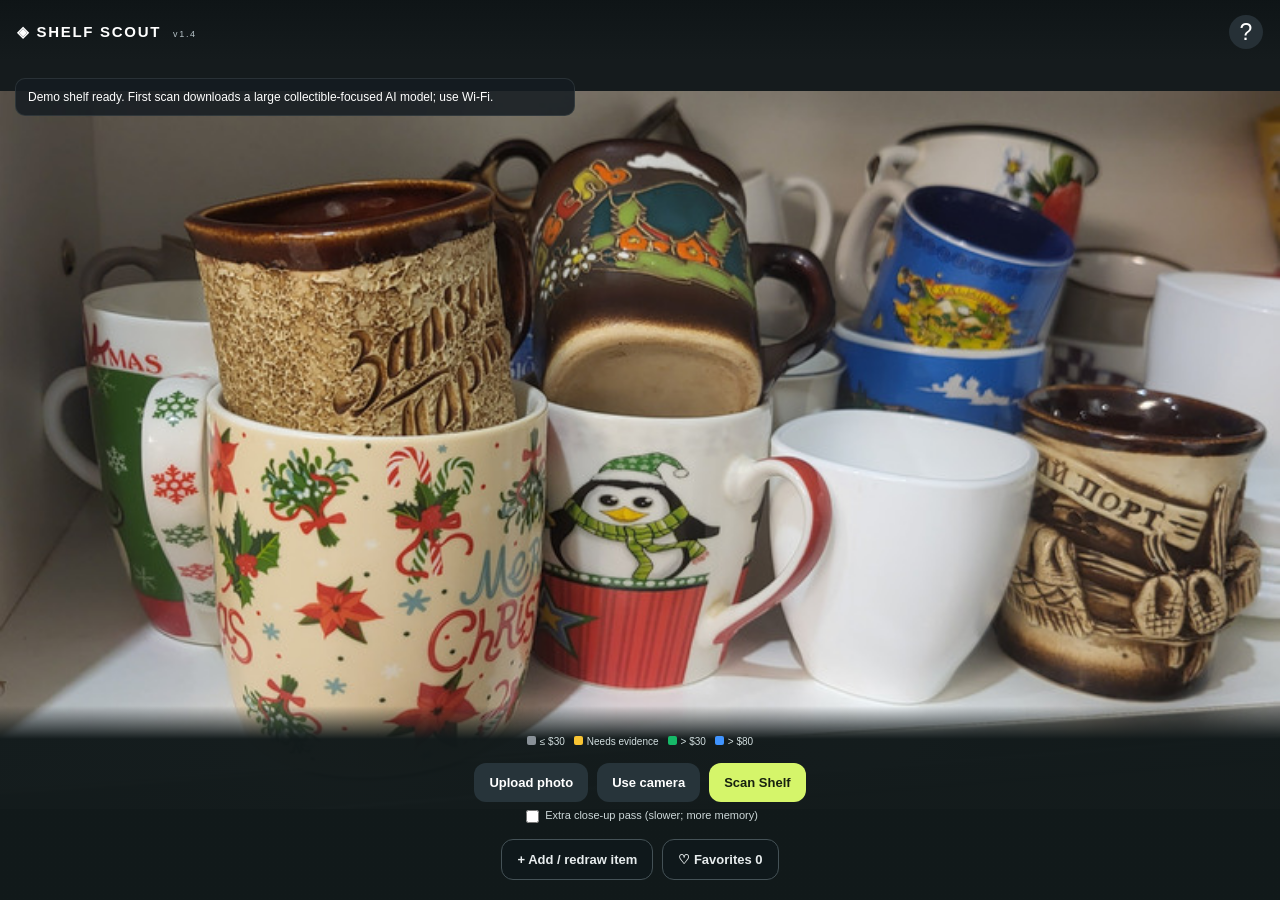
<file: index.html>
<!doctype html><html lang="en"><head><meta charset="UTF-8"><meta name="viewport" content="width=device-width,initial-scale=1,viewport-fit=cover"><meta name="theme-color" content="#101519"><title>Shelf Scout • v1.4</title><link rel="stylesheet" href="styles.css?v=140"></head><body><main id="app"><section class="viewer" id="viewer"><video id="camera" playsinline autoplay muted hidden></video><img id="shelfImage" alt="Shelf being scanned" src="demo-shelf.png"><div id="boxes" aria-label="Detected items"></div><div class="topbar"><div class="brand">◈ SHELF SCOUT <span>v1.4</span></div><button id="help" class="icon-btn" title="About">?</button></div><div class="status" id="status">Demo shelf ready. First scan downloads a large collectible-focused AI model; use Wi-Fi.</div><div class="bottom"><div class="legend"><span><i class="dot gray"></i>≤ $30</span><span><i class="dot yellow"></i>Needs evidence</span><span><i class="dot green"></i>&gt; $30</span><span><i class="dot blue"></i>&gt; $80</span></div><div class="controls"><label class="secondary button" for="upload">Upload photo<input id="upload" type="file" accept="image/*" hidden></label><button id="cameraBtn" class="secondary">Use camera</button><button id="scanBtn" class="primary">Scan Shelf</button></div><div class="scan-setting"><label><input type="checkbox" id="detailScan"> Extra close-up pass (slower; more memory)</label></div><div class="controls"><button id="addBtn" class="ghost">+ Add / redraw item</button><button id="favoritesBtn" class="ghost">♡ Favorites <span id="favoriteCount">0</span></button></div></div></section><aside id="detail" class="detail" hidden><div class="detail-top"><strong>Item research</strong><button id="closeDetail" class="icon-btn" aria-label="Close">×</button></div><div id="detailContent"></div></aside><dialog id="about"><h2>Prototype limitations</h2><p>Detection and local validation use OWL-ViT in your browser. This second pass looks at only the cropped candidate pixels. It may reject valid items or fail to reject decorations and background. Candidate outlines appear immediately as dashed yellow boxes. Local validation progressively changes confirmed objects to solid yellow boxes and hides rejected candidates. Up to 12 candidates are validated per scan. After validation, up to six items are automatically categorized locally in priority order. When category identification is ambiguous, the research card shows up to three plausible visual matches and their relative scores, not confidence probabilities. Category matches do not establish makers, patterns, ages, authenticity, or prices. Visual matching supports user-mediated Google Lens sharing, an optional embedded Google text search, and imported structured marketplace results that are deduplicated by listing URL. Imported asking prices and sold-price claims do not automatically validate identity, authenticity, or resale value. Embedded results use text queries, not reverse-image matching, and may have site-limited coverage. Shelf Scout does not receive Google Lens results automatically.</p><p><strong>No resale-pricing source is connected yet.</strong> Yellow means no verified sold-price evidence. No green or blue valuations are invented.</p><p>Use the photo upload or camera, scan, tap an outline, and save items as favorites. “Add / redraw item” lets you draw a box over something the model missed.</p><button id="closeAbout" class="primary">Got it</button></dialog><section id="googleSearchPanel" class="google-panel" hidden role="dialog" aria-modal="true" aria-label="Google search for collectible"><div class="google-panel-head"><strong>Google collectible search</strong><button type="button" id="closeGoogleSearch" class="icon-btn" aria-label="Close Google search">×</button></div><p class="google-search-explain">Google-powered <strong>text-based</strong> image and web results from the sites configured in your search engine. These are not Google Lens reverse-image matches or verified completed sales.</p><label for="googleQuery">Search terms (editable)</label><textarea id="googleQuery" rows="2" spellcheck="false"></textarea><div class="google-search-actions"><button id="runGoogleSearch" class="primary" type="button">Search configured sites</button><button id="externalGoogleImages" class="secondary" type="button">Full Google Images ↗</button></div><details id="googleSetup"><summary>One-time free Google search setup</summary><p>Make a free Programmable Search Engine at <a href="https://programmablesearchengine.google.com/" target="_blank" rel="noopener">Google Programmable Search</a>. Include relevant collectible websites and enable image search in its settings. Copy its <strong>Search engine ID (cx)</strong> below. This ID is public configuration, not a secret API key.</p><label for="googleCx">Search engine ID (cx)</label><input id="googleCx" type="text" placeholder="Paste your search engine ID" autocomplete="off" spellcheck="false"><button id="saveGoogleCx" type="button" class="secondary">Save search engine ID</button></details><p id="googleMessage" role="status" aria-live="polite">Configure a free search engine to enable embedded results.</p><div id="googleResults"></div><p class="google-search-explain">Results come directly from Google's Search Element. Shelf Scout does not extract, scrape, or interpret them automatically.</p></section><section id="matchPanel" class="match-panel" hidden role="dialog" aria-modal="true" aria-labelledby="matchPanelTitle">
 <header class="match-panel-head"><div><p class="eyebrow">SHELF SCOUT · RESEARCH</p><h2 id="matchPanelTitle">Visual matches</h2><p id="matchPanelItem" class="match-subtitle"></p></div><button type="button" id="closeMatchPanel" class="icon-btn" aria-label="Close visual matches">×</button></header>
 <div class="match-panel-scroll">
 <div class="match-intro"><p>Import results gathered in Google Lens or ChatGPT Work. Matching URLs are combined automatically. <strong>Asking prices are not sold prices</strong>, and visual similarity doesn't establish authenticity.</p></div>
 <div id="matchImportStatus" class="match-import-status" role="status" aria-live="polite"></div>
 <div class="match-panel-actions"><button type="button" id="copyMatchPrompt" class="secondary">Copy research prompt</button><button type="button" id="loadMatchDemo" class="secondary">Load brown-mug test data</button></div>
 <label class="match-paste-label" for="matchPaste">Paste results (JSON or a Markdown table)</label>
 <textarea id="matchPaste" rows="7" spellcheck="false" placeholder='Paste a ChatGPT Work results table, or JSON: [{"title":"...","url":"https://...","price":"$24","price_status":"asking"}]'></textarea>
 <div class="match-panel-actions"><button type="button" id="importMatches" class="primary">Import & deduplicate</button><button type="button" id="clearMatchPaste" class="ghost">Clear pasted text</button></div>
 <div id="matchStats" class="match-stats"></div><div id="matchCards" class="match-card-list"></div>
 <p class="match-footnote">Imported findings are saved only for this scan unless you save the item to Favorites. No external AI/API calls are made by this panel. Imported sold claims are not independently verified, and cannot automatically turn boxes green or blue.</p>
 </div>
 </section></main><script src="app.js?v=140"></script><script src="matches.js?v=140"></script></body></html>
</file>
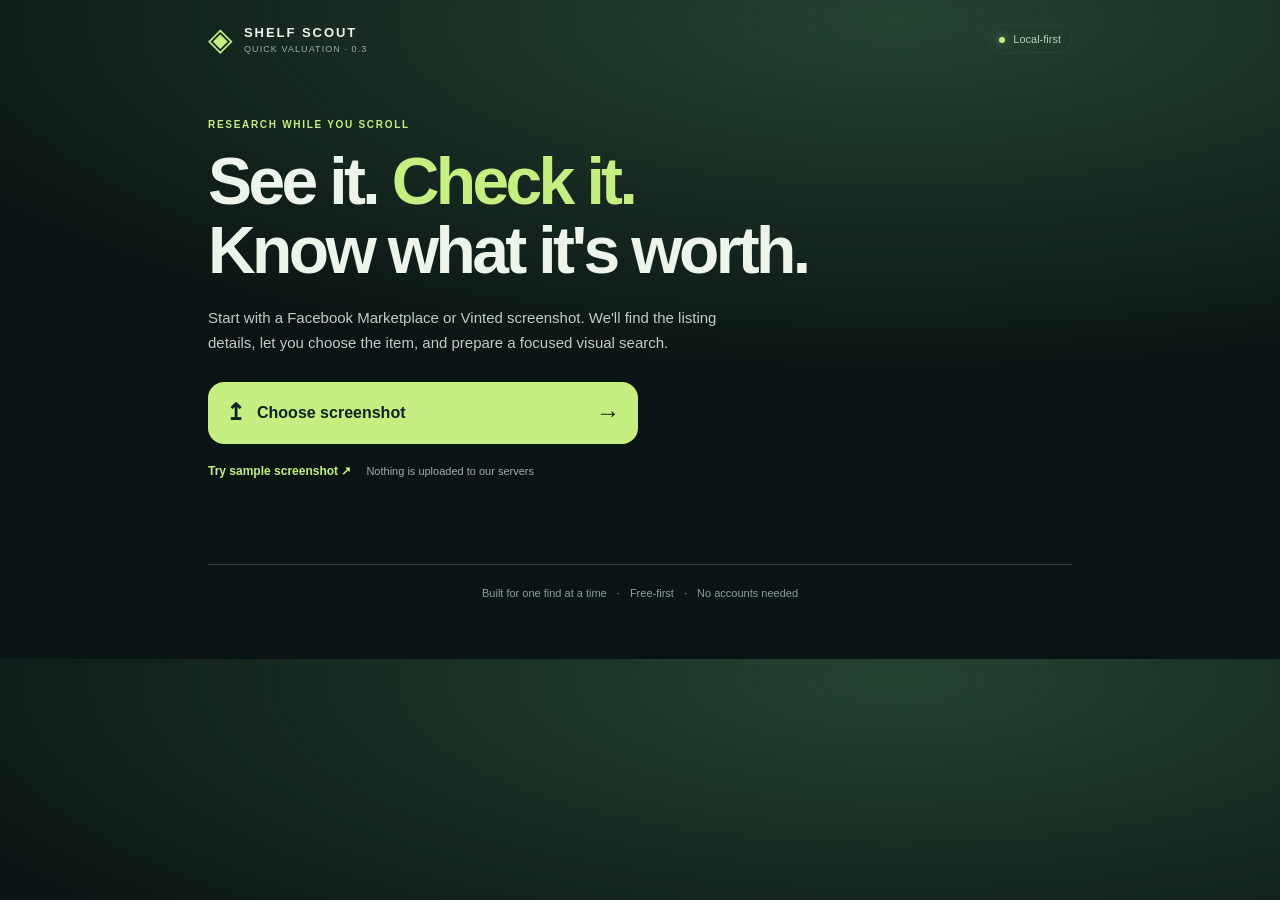
<file: quick-valuation.html>
<!doctype html>
<html lang="en">
<head>
<meta charset="utf-8">
<meta name="viewport" content="width=device-width, initial-scale=1, viewport-fit=cover">
<meta name="theme-color" content="#101918">
<meta name="description" content="Quick Valuation: private screenshot preparation and research handoff for resale listings.">
<title>Quick Valuation • Shelf Scout</title>
<link rel="stylesheet" href="./quick-valuation.css?v=0300">
<script src="./image-cards.js?v=0300" defer></script>
<script src="./quick-valuation.js?v=0300" defer></script>
</head>
<body>
  <div class="app-shell">
    <header class="topbar">
      <a class="brand" href="./" aria-label="Shelf Scout home"><span class="brand-icon">◈</span><span><strong>SHELF SCOUT</strong><small>QUICK VALUATION · 0.3</small></span></a>
      <span class="mode-pill"><span class="light-dot"></span> Local-first</span>
    </header>
    <main>
      <section class="hero" id="hero">
        <div class="eyebrow">RESEARCH WHILE YOU SCROLL</div>
        <h1>See it. <em>Check it.</em><br>Know what it's worth.</h1>
        <p>Start with a Facebook Marketplace or Vinted screenshot. We'll find the listing details, let you choose the item, and prepare a focused visual search.</p>
        <label class="upload-cta" for="photoFile"><span class="icon">↥</span> Choose screenshot <span class="arrow">→</span></label>
        <input id="photoFile" type="file" accept="image/*" aria-label="Choose a marketplace screenshot">
        <div class="hero-actions"><button id="demoBtn" class="text-btn" type="button">Try sample screenshot ↗</button><span>Nothing is uploaded to our servers</span></div>
      </section>

      <section id="workbench" class="workbench hidden" aria-label="Screenshot analysis">
        <div class="section-heading"><div><span class="eyebrow">STEP 01 / PHOTO</span><h2>Pick the item</h2></div><button class="quiet-btn" id="changePhoto" type="button">Change image</button></div>
        <div class="status" role="status" aria-live="polite" id="ocrStatus"><span class="spinner" id="ocrSpinner"></span><span id="statusText">Preparing screenshot…</span></div>
        <div class="screenshot-frame" id="frame">
          <img id="screenshot" alt="Uploaded marketplace screenshot">
          <div class="regions" id="regions"></div>
          <div class="selection hidden" id="selection"><span class="grab nw" data-grab="nw"></span><span class="grab ne" data-grab="ne"></span><span class="grab sw" data-grab="sw"></span><span class="grab se" data-grab="se"></span><span class="select-index" id="selectionIndex">1</span></div>
        </div>
        <div class="helper">We detect the image cards from the screenshot itself; text scanning only adds titles and asking prices. Tap a photo, or drag the bright frame and its corners to adjust.</div>
        <div class="crop-tools" aria-label="Crop adjustments"><button id="cropReset" type="button">↺ Reset crop</button><button id="cropNarrow" type="button">− Width</button><button id="cropWide" type="button">+ Width</button><button id="cropShort" type="button">− Height</button><button id="cropTall" type="button">+ Height</button></div>
        <div class="candidate-head"><span class="eyebrow">DETECTED LISTINGS</span><span id="modeLabel">Inspecting</span></div>
        <div class="candidate-list" id="candidateList"></div>
        <div class="toolbar"><button id="reviewSelected" class="review-btn" type="button">Review selected item ↓</button><button id="addRegion" class="ghost-btn" type="button">+ Select another area</button><button id="retryOcr" class="ghost-btn" type="button">Retry text scan</button></div>
      </section>

      <section id="result" class="result hidden" aria-label="Quick Valuation research">
        <div class="section-heading"><div><span class="eyebrow">STEP 02 / REVIEW</span><h2>Listing details</h2></div><span class="muted-label">Editable</span></div>
        <div class="item-preview"><img id="itemCrop" alt="Selected item crop"><div class="item-preview-body"><strong id="itemSummary">Selected item</strong><span id="cropSize"></span><span class="small-pill">Image stays on-device</span></div></div>
        <div class="fields"><label>Listing title <input id="titleInput" placeholder="e.g., Vintage ceramic cat figurine" autocomplete="off"></label><label>Seller's asking price <div class="input-prefix"><span>$</span><input id="priceInput" type="text" inputmode="decimal" placeholder="0.00" autocomplete="off"></div></label><label class="full">Identifying details (optional) <input id="notesInput" placeholder="Maker, lettering, pattern, marks…" autocomplete="off"></label></div>
        <div class="disclaimer"><span class="disclaimer-mark">!</span><span id="valuationStatus">No verified sold comparables yet. The seller's price is not an estimated resale value.</span></div>
        <div class="section-heading research-title"><div><span class="eyebrow">STEP 03 / RESEARCH</span><h2>Find visual matches</h2></div></div>
        <p class="subtext">True reverse-image matching opens through your iPhone's Share Sheet. Text-based marketplace searches use your corrected title and details.</p>
        <button class="primary-btn" id="shareBtn" type="button"><span>◉</span> Share cropped photo to Google Lens <span>↗</span></button>
        <div class="search-buttons"><button id="downloadBtn" type="button">Save crop</button><a href="https://lens.google.com/" target="_blank" rel="noopener noreferrer">Open Lens</a><button id="copyQuery" type="button">Copy search</button></div>
        <div class="search-query"><span class="eyebrow">SEARCH PHRASE</span><div id="searchPhrase">Add a title or details to generate searches.</div></div>
        <div class="marketplace-links"><a id="ebaySold" target="_blank" rel="noopener noreferrer">eBay sold listings <span>↗</span></a><a id="ebayLive" target="_blank" rel="noopener noreferrer">eBay live listings <span>↗</span></a><a id="etsyLink" target="_blank" rel="noopener noreferrer">Etsy <span>↗</span></a><a id="mercariLink" target="_blank" rel="noopener noreferrer">Mercari <span>↗</span></a><a id="poshLink" target="_blank" rel="noopener noreferrer">Poshmark <span>↗</span></a><a id="googleLink" target="_blank" rel="noopener noreferrer">Google Images <span>↗</span></a></div>
        <div class="fineprint">Quick Valuation v0.3 is a screenshot-extraction and research-handoff prototype. It does not automatically authenticate items, collect Google Lens matches, or calculate verified resale values. Text recognition runs in your browser using an open-source model downloaded on first use. Sharing a crop sends it only to the app you select.</div>
      </section>
    </main>
    <footer>Built for one find at a time <span>·</span> Free-first <span>·</span> No accounts needed</footer>
  </div>
  <div id="toast" class="toast" role="status" aria-live="polite"></div>
</body>
</html>
</file>
<file: styles.css>
:root{font-family:Inter,-apple-system,BlinkMacSystemFont,"Segoe UI",sans-serif;color:#fff;background:#101519}*{box-sizing:border-box}body{margin:0}button,.button{font:inherit;cursor:pointer}button{border:0;color:inherit}.viewer{height:100dvh;min-height:480px;position:relative;background:#151b1d;overflow:hidden}#shelfImage,#camera{position:absolute;inset:0;width:100%;height:100%;object-fit:contain}#boxes{position:absolute;inset:0;pointer-events:none}.item-box{position:absolute;background:rgba(245,188,28,.07);border:3px solid #f8c433;box-shadow:0 0 0 1px #17171780,inset 0 0 12px #f8c43312;border-radius:8px;pointer-events:auto;text-align:left;cursor:pointer;min-width:10px;min-height:10px}.item-box:focus{outline:3px solid white}.item-box span{position:absolute;top:-30px;left:-3px;background:#f8c433;color:#1a1a1a;padding:4px 7px;border-radius:5px 5px 5px 0;font-weight:750;font-size:11px;white-space:nowrap;max-width:160px;overflow:hidden;text-overflow:ellipsis}.topbar{position:absolute;left:0;right:0;top:0;padding:calc(env(safe-area-inset-top) + 15px) 17px 12px;display:flex;align-items:center;justify-content:space-between;background:linear-gradient(#0d1315cc,transparent)}.brand{font-size:15px;font-weight:850;letter-spacing:1.7px}.brand span{font-weight:500;font-size:9px;color:#b7c3c8;margin-left:6px}.icon-btn{background:#263036;border-radius:50%;width:34px;height:34px;font-size:23px;display:grid;place-items:center}.status{position:absolute;top:78px;left:15px;right:15px;max-width:560px;background:#151c22d9;border:1px solid #5b69684d;padding:9px 12px;border-radius:10px;font-size:12px;line-height:1.5}.bottom{position:absolute;bottom:0;left:0;right:0;background:linear-gradient(transparent,#11191afa 17%);padding:30px 12px calc(env(safe-area-inset-bottom) + 13px)}.legend{display:flex;justify-content:center;gap:9px;flex-wrap:wrap;font-size:10px;color:#d2dedf;margin-bottom:16px}.legend span{white-space:nowrap}.dot{width:9px;height:9px;display:inline-block;border-radius:2px;margin-right:4px}.gray{background:#899198}.yellow{background:#f8c433}.green{background:#16b968}.blue{background:#4094ff}.controls{display:flex;gap:9px;justify-content:center;margin-top:8px}.controls button,.button{border-radius:12px;padding:12px 15px;font-weight:750;font-size:13px;text-align:center}.primary{background:#d5f56a;color:#17210f;border-radius:12px;padding:12px 17px;font-weight:800}.secondary{background:#27343a;color:white}.ghost{background:#10191bdc;color:#e7eced;border:1px solid #445156}.detail{position:fixed;z-index:20;bottom:0;left:0;right:0;max-height:86dvh;overflow:auto;color:#eaf1f2;background:#1c252a;border-radius:23px 23px 0 0;padding:22px 20px calc(20px + env(safe-area-inset-bottom));box-shadow:0 -8px 50px #0009}.detail-top{display:flex;justify-content:space-between;align-items:center}.detail h2{font-size:21px;margin:16px 0 8px}.detail p,.detail li{font-size:13px;line-height:1.55;color:#cad5d6}.detail input{background:#131a1d;color:white;border:1px solid #627071;padding:10px;border-radius:9px;width:100%}.detail label{font-size:12px;display:block;margin-top:15px;margin-bottom:5px}.detail .actions{display:flex;gap:10px;margin-top:20px;flex-wrap:wrap}.pill{display:inline-block;border-radius:30px;background:#6b571a;color:#fce09b;font-size:11px;padding:6px 9px}dialog{border:1px solid #526168;background:#202a30;color:white;border-radius:20px;max-width:440px;width:90%;padding:24px}dialog::backdrop{background:#000b}dialog p{line-height:1.6;font-size:14px;color:#d6e0e1}@media(min-width:800px){.detail{left:auto;right:15px;bottom:15px;width:385px;max-height:90vh;border-radius:20px}.bottom{padding-bottom:20px}.controls{max-width:550px;margin-left:auto;margin-right:auto}}.draw-mode{cursor:crosshair;touch-action:none}.drawing{border:2px dashed white;background:#ffffff21;position:absolute;pointer-events:none}

.scan-setting{text-align:center;font-size:11px;color:#cdd8d9;padding:5px 0}.scan-setting input{accent-color:#d5f56a;vertical-align:middle}.item-box{touch-action:manipulation}#boxes.draw-mode .item-box{pointer-events:none}

/* v0.3: keep all overlay outlines inside the visible photo, not the page */
.image-box-layer .item-box{pointer-events:auto}
#boxes.draw-mode .image-box-layer .item-box{pointer-events:none}

/* v0.5 individual-object research card */
.item-crop{display:block;max-height:185px;max-width:100%;width:auto;margin:12px auto;border:1px solid #53636a;border-radius:12px;object-fit:contain;background:#0f161a}
.identity-result{border:1px solid #53636a;background:#172126;padding:11px;border-radius:10px;font-size:13px;line-height:1.6;color:#e4ebed;margin-top:10px}
.identity-result p{margin:0 0 8px}.identity-result small{color:#adbdc2}

/* v0.6 compact numeric markers and selection */
#boxes{z-index:1}
.image-box-layer .item-box{border-width:2px;background:rgba(248,196,51,.045);transition:opacity .12s,border-color .12s,background .12s}
.image-box-layer .item-box.is-selected{border-width:4px;border-color:#ffe177;background:rgba(255,225,119,.13);z-index:5;box-shadow:0 0 0 2px #101519,0 0 14px #ffe177a6}
.image-box-layer .item-box.is-dimmed{opacity:.30}
.marker-layer{position:absolute;inset:0;pointer-events:none}
.item-marker{position:absolute;pointer-events:auto;min-width:25px;height:25px;padding:0 5px;display:grid;place-items:center;background:#f8c433;color:#141819;font-size:12px;font-weight:850;border-radius:7px;line-height:1;box-shadow:0 2px 8px #000b;z-index:3;touch-action:manipulation}
.item-marker.is-selected{background:#ffe177;outline:2px solid #fff;z-index:9;transform:scale(1.1)}
.item-marker.is-dimmed{opacity:.42}
.item-marker:focus-visible{outline:3px solid #fff}
#boxes.draw-mode .marker-layer{pointer-events:none}
#boxes.draw-mode .marker-layer .item-marker{pointer-events:none}
/* Keep info and controls visually above number markers in the letterbox. */
.topbar,.status,.bottom{z-index:3}

/* v1.0 progressive candidate validation: dashed until checked */
.image-box-layer .item-box.is-pending{border-style:dashed;border-width:2px;background:rgba(248,196,51,.025);box-shadow:none}
.item-marker.is-pending{background:#3a3421;color:#ffe094;border:2px dashed #f8c433}
.image-box-layer .item-box.is-pending.is-selected{border-style:dashed;border-color:#ffe177}

/* v1.2 readable alternative categories and model-match scores */
.identity-heading{font-size:12px;font-weight:750;color:#f2f5f5;margin:12px 0 6px}
.category-matches{list-style:decimal;margin:0 0 10px;padding:0 0 0 24px}
.category-matches li{display:flex;justify-content:space-between;align-items:baseline;gap:12px;padding:6px 0;border-bottom:1px solid #5261685c;color:#e7edee}
.category-matches li span{min-width:0;flex:1}.category-matches li strong{white-space:nowrap;color:#f7d875;font-size:12px;font-weight:700}

/* v1.3 photo-first visual lookup workflow */
.visual-search{margin:16px 0;padding:14px;border:1px solid #59676e;border-radius:12px;background:#1b282e}
.visual-search h3{font-size:15px;margin:0 0 8px}.visual-search p{font-size:12px;line-height:1.5;color:#b5c5c9;margin:5px 0 12px}
.visual-actions{display:grid;grid-template-columns:1fr 1fr;gap:8px}
.visual-actions button{font-size:12px;padding:11px 7px;min-height:44px}
.visual-search .visual-help{color:#e6d4a0;margin-top:12px}

/* v1.3.1 - embedded official Google search UI */
.google-panel[hidden]{display:none!important}
.google-panel{position:fixed;inset:0;z-index:40;background:#1c252a;color:#eaf1f2;overflow-y:auto;overscroll-behavior:contain;padding:calc(env(safe-area-inset-top) + 16px) 16px calc(env(safe-area-inset-bottom) + 22px);font-size:14px}
.google-panel-head{display:flex;justify-content:space-between;align-items:center;font-size:19px}
.google-panel label{display:block;margin:13px 0 7px;font-size:13px}
.google-panel textarea,.google-panel input{width:100%;background:#111b20;border:1px solid #65747a;color:white;border-radius:10px;padding:11px;font:inherit}
.google-panel a{color:#d5f56a}
.google-panel button{font-size:13px;padding:11px 12px}
.google-search-actions{display:flex;flex-wrap:wrap;gap:8px;margin-top:12px}
.google-panel details{border:1px solid #475962;border-radius:10px;padding:12px;margin-top:16px}
.google-panel summary{font-weight:700;cursor:pointer}
.google-panel p{line-height:1.6;color:#c4d2d6}
#googleMessage{padding:10px;background:#27343a;border-radius:9px}
#googleResults{background:white;color:#111;border-radius:10px;min-height:90px;overflow:hidden;margin-top:12px;padding:4px}
.visual-actions button:last-child{grid-column:1 / -1}

/* v1.4 importable, deduplicated marketplace matches */
.match-panel[hidden]{display:none!important}
.match-panel{position:fixed;inset:0;z-index:55;background:#182126;color:#eaf1f2;display:flex;flex-direction:column;padding-top:env(safe-area-inset-top);padding-bottom:env(safe-area-inset-bottom);font-size:14px}
.match-panel-head{padding:16px 18px 11px;display:flex;align-items:flex-start;justify-content:space-between;gap:8px;border-bottom:1px solid #3e5056;flex:0 0 auto}
.match-panel-head h2{font-size:21px;margin:1px 0 3px}.match-panel-head .eyebrow{font-size:10px;letter-spacing:1.5px;font-weight:800;color:#b2c1c4;margin:0}.match-subtitle{color:#b2c1c4;font-size:12px;margin:3px 0 0;max-width:280px;white-space:nowrap;overflow:hidden;text-overflow:ellipsis}
.match-panel-scroll{padding:15px 16px 30px;overflow-y:auto;overscroll-behavior:contain;flex:1;max-width:800px;width:100%;margin:auto}
.match-intro{line-height:1.55;border:1px solid #41525a;border-radius:12px;background:#1f2b30;padding:0 12px;margin-bottom:12px}.match-intro p{font-size:12px;color:#c9d5d8}
.match-import-status{font-size:12px;line-height:1.5;color:#f2d58c;min-height:18px;margin:8px 0}.match-panel-actions{display:flex;gap:8px;flex-wrap:wrap;margin:12px 0}.match-panel-actions button{font-size:12px;padding:10px 12px;min-height:40px}.match-paste-label{font-size:13px;font-weight:700;display:block;margin:16px 0 8px}.match-panel textarea{width:100%;background:#0e171c;border:1px solid #5c6e73;color:#eff6f6;padding:12px;border-radius:12px;line-height:1.5;font:13px/1.5 ui-monospace,SFMono-Regular,Consolas,monospace;resize:vertical}
.match-stats{display:flex;flex-wrap:wrap;gap:8px;margin:16px 0 12px}.match-stat{border:1px solid #45565b;background:#253238;padding:8px 11px;border-radius:11px;min-width:100px}.match-stat b{display:block;font-size:19px}.match-stat span{font-size:11px;color:#b9c6c9}
.match-card-list,.match-preview-list{display:grid;gap:10px}.match-card{border:1px solid #506168;border-radius:13px;background:#222e34;padding:12px;min-width:0}.match-card-top{display:flex;gap:12px;align-items:flex-start}.match-thumbnail{height:82px;width:82px;border-radius:9px;flex:0 0 auto;object-fit:cover;background:#2d3b41;border:1px solid #4b5c61}.match-photo-fallback{height:82px;width:82px;display:flex;align-items:center;justify-content:center;text-align:center;padding:5px;color:#ced6d8;font-size:12px;font-weight:800;letter-spacing:.6px;background:#304047;border-radius:9px;flex:0 0 auto}.match-description{flex:1;min-width:0}.match-source{font-size:11px;color:#c3d4d7;font-weight:800;letter-spacing:.35px}.match-title{color:#f0f4f5;font-weight:750;font-size:13px;line-height:1.35;margin:5px 0}.match-price{font-size:14px;font-weight:800;color:#f2f5f5;margin:5px 0}.match-type{display:inline-block;font-size:11px;padding:5px 7px;border-radius:7px;margin:4px 0;background:#455054;color:#fff}.match-type.asking{background:#4c462e;color:#f7dc92}.match-type.sold{background:#344353;color:#cae1f9}.match-type.unknown{background:#3d474a;color:#cbd6d8}
.match-card p{font-size:12px;color:#bacacf;line-height:1.5;margin:6px 0}.match-card a{color:#d5f56a;font-size:12px;text-decoration:underline;text-underline-offset:3px;overflow-wrap:anywhere}.match-card-foot{display:flex;justify-content:space-between;flex-wrap:wrap;gap:8px;margin-top:9px;align-items:center}.match-small{font-size:11px;color:#aebec1}.match-card select{background:#152026;border:1px solid #66787f;color:#eaf2f2;padding:6px;border-radius:7px;max-width:180px;font-size:12px}.match-card .match-delete{font-size:11px;padding:6px 8px;color:#ffb5a7;background:#462f2b;border-radius:7px}
.match-footnote{margin:18px 0;font-size:11px;line-height:1.55;color:#aebbc0}.match-section{padding:13px;border:1px solid #4e6269;background:#1a292e;border-radius:13px;margin:16px 0}.match-section-head{display:flex;justify-content:space-between;align-items:center;gap:6px}.match-section h3{font-size:15px;margin:0}.match-section .match-summary{font-size:12px;margin:9px 0;color:#c4d1d3}.match-section .match-cta{padding:9px 11px;font-size:12px;white-space:nowrap}.match-section .match-preview-list{margin-top:12px}.match-preview-list .match-card{padding:9px}.match-preview-list .match-photo-fallback,.match-preview-list .match-thumbnail{height:55px;width:55px}.match-preview-list .match-card-foot{margin-top:6px}.match-preview-list .match-title{font-size:12px}.match-preview-list .match-price{font-size:12px}
@media(min-width:800px){.match-panel{align-items:center}.match-panel-head{width:800px;max-width:100%}}
</file>
<file: quick-valuation.css>
:root{color-scheme:dark;--bg:#0b1414;--panel:#14201f;--panel2:#1b2927;--text:#edf4ec;--muted:#a1afa9;--subtle:#83928a;--lime:#c5ef82;--edge:#30413c;--gold:#e7c170;font-family:Inter,ui-sans-serif,-apple-system,BlinkMacSystemFont,'Segoe UI',sans-serif}
*{box-sizing:border-box}body{margin:0;background:radial-gradient(ellipse 85vw 40vh at 70% 3%,#254231,transparent),var(--bg);color:var(--text)}button,input,a{font:inherit}button,a{-webkit-tap-highlight-color:transparent}button{cursor:pointer}button:focus-visible,a:focus-visible,input:focus-visible{outline:3px solid var(--lime);outline-offset:3px}a{color:inherit;text-decoration:none}h1,h2,p{margin:0}.hidden{display:none!important}.app-shell{max-width:900px;margin:auto;padding:0 18px 60px}.topbar{display:flex;align-items:center;justify-content:space-between;padding:23px 0 26px;gap:10px}.brand{display:flex;align-items:center;gap:11px}.brand-icon{font-size:32px;line-height:1;color:var(--lime)}.brand strong{display:block;font-size:13px;letter-spacing:.15em}.brand small{display:block;margin-top:4px;letter-spacing:.12em;color:var(--muted);font-size:9px}.mode-pill{border:1px solid var(--edge);border-radius:99px;padding:7px 10px;font-size:11px;color:#b7d0b3;white-space:nowrap}.light-dot{display:inline-block;width:6px;height:6px;border-radius:100%;background:var(--lime);margin-right:5px;box-shadow:0 0 10px #c5ef82a0}.hero{padding:38px 0 42px}.eyebrow{font-weight:750;font-size:10px;color:var(--lime);letter-spacing:.17em}.hero h1{font-size:clamp(37px,7.5vw,66px);line-height:1.04;letter-spacing:-.055em;font-weight:780;margin:17px 0 22px}.hero h1 em{font-style:normal;color:var(--lime)}.hero p{font-size:15px;line-height:1.65;color:#c0cfc5;max-width:550px}.upload-cta{display:flex;align-items:center;gap:12px;background:var(--lime);color:#10221b;border-radius:16px;font-size:16px;font-weight:800;padding:17px 18px;margin-top:26px;max-width:430px;cursor:pointer}.upload-cta .icon{font-size:23px}.upload-cta .arrow{margin-left:auto;font-size:24px}#photoFile{position:absolute;opacity:0;width:1px;height:1px}.hero-actions{display:flex;flex-wrap:wrap;align-items:center;gap:15px;margin-top:16px;color:var(--muted);font-size:11px}.text-btn{border:0;background:transparent;padding:4px 0;color:var(--lime);font-weight:700;font-size:12px}.section-heading{display:flex;justify-content:space-between;align-items:end;gap:10px;margin:24px 0 15px}.section-heading h2{font-size:25px;letter-spacing:-.04em;margin-top:6px}.quiet-btn{color:var(--lime);border:1px solid var(--edge);background:transparent;border-radius:10px;padding:9px 12px;font-size:12px}.status{background:var(--panel);border:1px solid var(--edge);border-radius:12px;padding:11px 12px;color:#cadbd0;display:flex;align-items:center;gap:10px;font-size:12px;margin-bottom:12px;min-height:46px}.spinner{width:13px;height:13px;display:block;border-radius:50%;border:2px solid #586858;border-top-color:var(--lime);animation:spin 1s linear infinite;flex:none}.spinner.off{animation:none;border:2px solid var(--lime);background:var(--lime)}@keyframes spin{to{transform:rotate(360deg)}}.screenshot-frame{position:relative;background:#050808;border:1px solid #455448;border-radius:16px;overflow:hidden;margin:auto;max-width:520px;box-shadow:0 16px 50px #0006}.screenshot-frame img{display:block;width:100%;height:auto;pointer-events:none;user-select:none}.regions{position:absolute;inset:0;pointer-events:none}.region{position:absolute;border:2px dashed #d3ddc9a8;border-radius:8px;background:#d2e9bb12;pointer-events:auto;cursor:pointer}.region.selected{border-color:transparent;background:none;pointer-events:none}.region-tag{position:absolute;top:0;left:0;transform:translateY(-50%);border-radius:7px;background:#3a4940;color:#e6f0e2;font-size:11px;font-weight:800;padding:4px 6px}.selection{position:absolute;border:3px solid var(--lime);box-shadow:0 0 0 9999px #030c0c44;cursor:move;touch-action:none;border-radius:8px;z-index:3}.grab{position:absolute;width:20px;height:20px;border:3px solid #132018;background:var(--lime);border-radius:6px;touch-action:none}.nw{left:-10px;top:-10px;cursor:nwse-resize}.ne{right:-10px;top:-10px;cursor:nesw-resize}.sw{left:-10px;bottom:-10px;cursor:nesw-resize}.se{right:-10px;bottom:-10px;cursor:nwse-resize}.select-index{position:absolute;top:2px;left:4px;background:#1a291c;color:var(--lime);font-size:11px;padding:2px 6px;border-radius:5px;font-weight:800}.helper{max-width:520px;margin:10px auto 20px;font-size:12px;line-height:1.5;color:var(--muted)}.candidate-head{display:flex;align-items:center;justify-content:space-between;gap:12px;margin:19px 0 10px}.candidate-head>span:last-child{color:var(--muted);font-size:11px}.candidate-list{display:grid;gap:8px}.candidate{display:flex;align-items:center;gap:12px;text-align:left;background:var(--panel);border:1px solid var(--edge);border-radius:12px;padding:11px 13px;color:var(--text)}.candidate.active{border-color:var(--lime);background:#233528}.candidate b{border-radius:8px;background:#38453b;color:var(--text);width:29px;height:29px;display:flex;align-items:center;justify-content:center;flex:none}.candidate.active b{background:var(--lime);color:#132019}.candidate span{flex:1}.candidate span strong{display:block;font-size:13px}.candidate span small{display:block;color:var(--muted);font-size:11px;margin-top:3px}.candidate .chev{color:var(--lime);font-size:19px}.toolbar{display:flex;gap:8px;flex-wrap:wrap;margin:12px 0 30px}.ghost-btn{background:transparent;border:1px solid var(--edge);border-radius:10px;padding:11px 12px;color:var(--muted);font-size:12px}.result{border-top:1px solid var(--edge);padding-top:10px}.muted-label{color:var(--muted);font-size:12px}.item-preview{background:var(--panel);border:1px solid var(--edge);border-radius:14px;padding:12px;display:flex;gap:14px;align-items:center}.item-preview img{width:125px;height:125px;object-fit:contain;background:#07100e;border-radius:10px}.item-preview-body{display:flex;flex-direction:column;gap:8px;min-width:0}.item-preview-body strong{font-size:15px}.item-preview-body>span:not(.small-pill){color:var(--muted);font-size:11px}.small-pill{align-self:start;color:#bde89b;border-radius:8px;border:1px solid #355b35;padding:5px 8px;font-size:10px}.fields{display:grid;grid-template-columns:1fr 155px;gap:12px;margin:17px 0}.fields label{font-size:12px;color:#b9c5ba;font-weight:650}.fields label.full{grid-column:1/-1}.fields input{display:block;background:#1c2a28;border:1px solid #40534b;color:var(--text);border-radius:10px;padding:13px 12px;width:100%;margin-top:7px;font-size:14px;min-width:0}.input-prefix{position:relative}.input-prefix>span{position:absolute;top:21px;left:11px;color:var(--muted)}.input-prefix input{padding-left:24px}.disclaimer{border:1px solid #61533c;background:#2c271b;color:#e8d7a9;display:flex;gap:12px;padding:12px;border-radius:12px;font-size:12px;line-height:1.5}.disclaimer-mark{border:1px solid #e5c685;width:20px;height:20px;border-radius:50%;flex:none;display:grid;place-items:center;font-weight:bold}.research-title{margin-top:34px}.subtext{color:var(--muted);font-size:13px;line-height:1.6;margin:0 0 15px}.primary-btn{border:0;background:var(--lime);color:#142219;font-weight:800;padding:15px;border-radius:12px;display:flex;align-items:center;justify-content:center;gap:12px;width:100%;font-size:14px}.primary-btn span:last-child{margin-left:auto}.search-buttons{display:grid;grid-template-columns:1fr 1fr 1fr;gap:8px;margin-top:10px}.search-buttons>*{background:var(--panel);border:1px solid var(--edge);border-radius:10px;color:var(--text);padding:12px 4px;text-align:center;font-size:11px}.search-query{border:1px solid var(--edge);background:var(--panel);border-radius:12px;padding:14px;margin-top:20px}.search-query>div{color:#e1f0e1;margin-top:8px;font-size:13px;line-height:1.6;overflow-wrap:anywhere}.marketplace-links{display:grid;grid-template-columns:1fr 1fr;gap:8px;margin:14px 0 26px}.marketplace-links a{border:1px solid var(--edge);border-radius:12px;padding:15px 12px;font-size:12px;display:flex;justify-content:space-between;gap:12px}.marketplace-links a span{color:var(--lime)}.fineprint{color:#81948b;font-size:11px;line-height:1.7;border-top:1px solid var(--edge);padding-top:16px}footer{border-top:1px solid var(--edge);padding-top:22px;color:#8ca097;text-align:center;font-size:11px;margin-top:40px}footer span{margin:0 7px}.toast{position:fixed;left:50%;bottom:calc(20px + env(safe-area-inset-bottom));transform:translate(-50%,120px);transition:transform .25s;background:#c5ef82;color:#18271b;border-radius:12px;padding:12px 17px;box-shadow:0 10px 30px #0008;font-size:12px;font-weight:700;min-width:180px;text-align:center;z-index:20;pointer-events:none}.toast.visible{transform:translate(-50%,0)}@media(max-width:490px){.app-shell{padding:0 15px 50px}.hero{padding-top:21px}.hero h1{font-size:41px}.fields{grid-template-columns:1fr 116px}.item-preview img{width:110px;height:115px}.mode-pill{font-size:10px}.topbar{padding:17px 0 20px}.brand strong{font-size:12px}.marketplace-links a{padding:14px 10px}}

/* v0.2: precise photo crops and usable touch controls */
.screenshot-frame{touch-action:pan-y}
.selection{border-width:3px;touch-action:none;user-select:none;-webkit-user-select:none}
.grab{width:30px;height:30px;border:3px solid #152218;border-radius:9px;z-index:5}
.nw{left:-15px;top:-15px}.ne{right:-15px;top:-15px}.sw{left:-15px;bottom:-15px}.se{right:-15px;bottom:-15px}
.region{border:2px dashed #ecf9ce91;background:#eaf7d414;touch-action:manipulation}
.region-tag{top:5px;left:5px;transform:none;min-width:24px;text-align:center;pointer-events:none}
.crop-tools{display:flex;gap:7px;flex-wrap:wrap;max-width:520px;margin:0 auto 8px}
.crop-tools button{color:#d3ebce;background:#203029;border:1px solid #52705b;border-radius:10px;padding:10px 12px;font-size:12px;font-weight:700;min-height:42px}
.crop-tools button:first-child{color:var(--lime)}
.review-btn{background:var(--lime)!important;color:#10211a!important;border:0!important;border-radius:10px!important;padding:12px 16px!important;font-weight:800!important}
@media(max-width:490px){.crop-tools button{font-size:11px;padding:10px 11px}}
</file>
